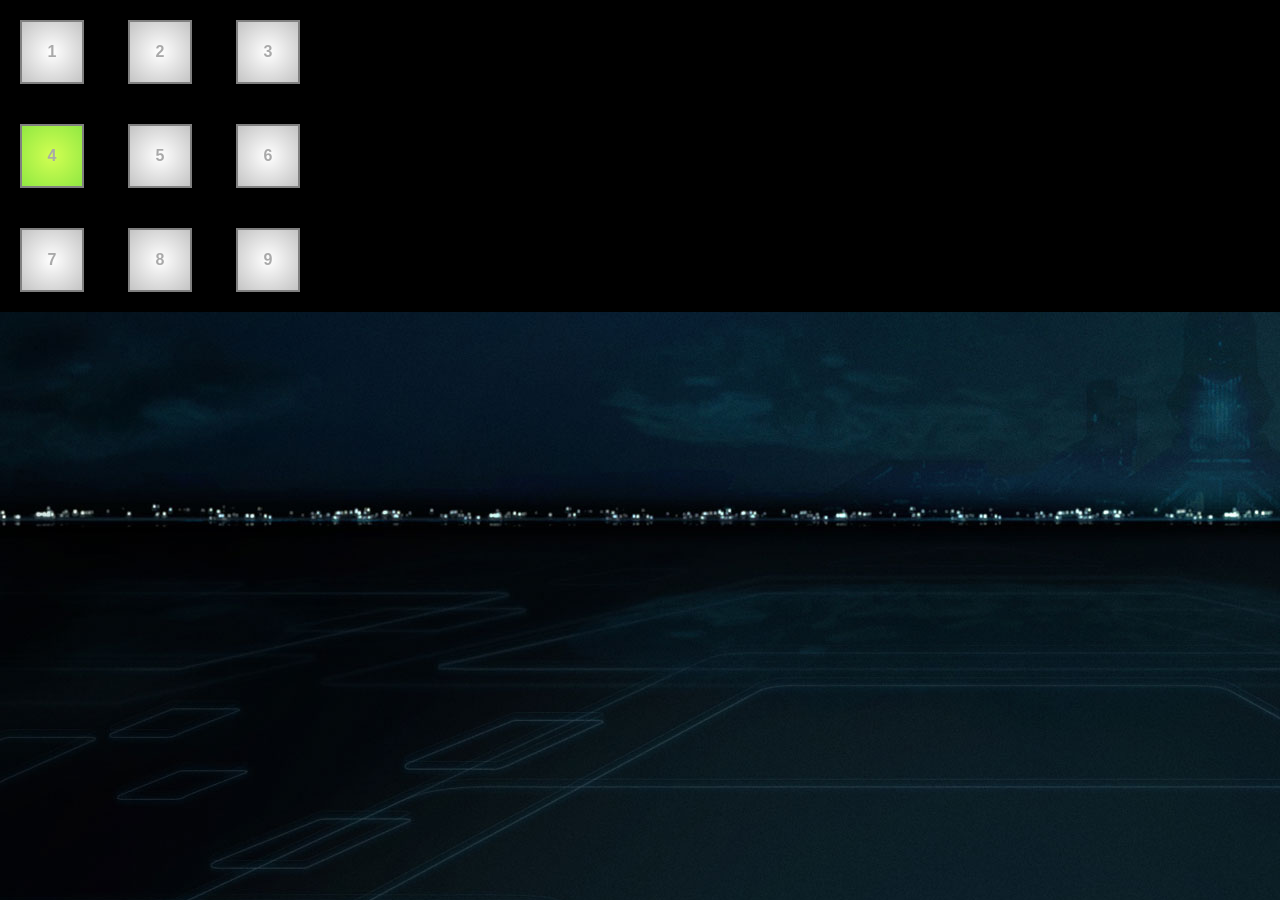
<file: client/grid.html>
<html>
<head>
    <title>MetaEden: GridEx</title>
    <link rel="stylesheet" href="css/mainNew.css">
</head>
<body>
<div class="gridWrapper">
    <div class=""gridRow">
        <div class="gridCell">1</div>
        <div class="gridCell">2</div>
        <div class="gridCell">3</div>
    </div>
    <div class=""gridRow">
        <div class="gridCell gridOn">4</div>
        <div class="gridCell">5</div>
        <div class="gridCell">6</div>
    </div>
    <div class=""gridRow">
        <div class="gridCell">7</div>
        <div class="gridCell">8</div>
        <div class="gridCell">9</div>
    </div>
</div>
</body>
</html>
</file>
<file: client/css/mainNew.css>
@font-face {
    font-family: 'Squada One';
    font-style: normal;
    font-weight: 400;
    src: local('Squada One'), local('SquadaOne-Regular'), url(../fonts/squada-one.woff2), url(http://fonts.gstatic.com/s/squadaone/v5/DIbfqh10Zkwc_Qd08Y0safk_vArhqVIZ0nv9q090hN8.woff2) format('woff2');
    unicode-range: U+0000-00FF, U+0131, U+0152-0153, U+02C6, U+02DA, U+02DC, U+2000-206F, U+2074, U+20AC, U+2212, U+2215, U+E0FF, U+EFFD, U+F000;
}
/* latin */
@font-face {
    font-family: 'Rajdhani';
    font-style: normal;
    font-weight: 400;
    src: local('Rajdhani'), local('Rajdhani-Regular'), url(../fonts/rajdhani.woff2),url(http://fonts.gstatic.com/s/rajdhani/v5/tz3398jtBIhi1rrADn6BZvesZW2xOQ-xsNqO47m55DA.woff2) format('woff2');
    unicode-range: U+0000-00FF, U+0131, U+0152-0153, U+02C6, U+02DA, U+02DC, U+2000-206F, U+2074, U+20AC, U+2212, U+2215, U+E0FF, U+EFFD, U+F000;
}
/* latin */
@font-face {
    font-family: 'Titillium Web';
    font-style: normal;
    font-weight: 400;
    src: local('Titillium Web'), local('TitilliumWeb-Regular'), url(../fonts/titillium.woff2), url(http://fonts.gstatic.com/s/titilliumweb/v4/7XUFZ5tgS-tD6QamInJTcZSnX671uNZIV63UdXh3Mg0.woff2) format('woff2');
    unicode-range: U+0000-00FF, U+0131, U+0152-0153, U+02C6, U+02DA, U+02DC, U+2000-206F, U+2074, U+20AC, U+2212, U+2215, U+E0FF, U+EFFD, U+F000;
}

body {
    background-color:#000000;
    background-image: url("../img/tempBG.jpg");
    color: #DDDDEE;
    margin:0;
}

.clearFix {
    clear:both;
}

.homeData {
    width:100%;
    margin:0;
    background-color: #67b168;
    height: 20px;
    color: #000000;
    padding:8px;
    font-family: 'Rajdhani', sans-serif;
    font-weight:bold;
    position: fixed;
    z-index:5;
}

.operator {

}

.stat {
    float:left;
    margin-right:30px;
}

.city {
    /*background-color: #31b0d5;*/
    /*opacity:0.6;*/
    width:3500px;

}

.building {
    /*background-color: #854733;*/
    /*opacity:0.6;*/
    padding-left:10px;
    padding-right:10px;
}

.sky {
    padding-top:800px;
}

.floor {
    /*background-color: #369455;*/
    /*opacity:0.6;*/
    padding-left:160px;
    background-image: url("../img/floor.png");
    height:188px;
    padding-top:60px;
}

.floorData {
    /*background-color: #369455;*/
    /*opacity:0.6;*/
    font-family: "Titillium Web";
    margin-top: -15px;
}

.room {
    display: inline-block;
    position: relative;
    background-image: url("../img/room000.png");
    /*opacity:0.8;*/
    font-family: "Titillium Web";
    width:315px;
    height:170px;
    margin-left:50px;
    float: left;
}

.roomButton {
    font-family: "Titillium Web";
    color:#AAAAAA;
    font-size: 12px;
    text-transform: uppercase;
    background-color: #333333;
    border-color:#555555;
    z-index:9001;
}

.roomTitle, .basement-room .roomTitle {
    font-family: "Titillium Web";
    color:#000000;
    font-size: 10px;
    text-transform: uppercase;
    text-align: center;
    z-index:5;
}

.roomTypeButton {
    position:absolute;
    top:25px;
    left:135px;
    margin-left:2px;
    z-index:5;
}

.roomChangeButtons {
    position:absolute;
    margin-top:30px;
    margin-left:20px;
    z-index:5;
}



.roomStats {
    position:absolute;
    font-family: "Titillium Web";
    color:#000000;
    font-size: 12px;
    text-transform: uppercase;
    margin-top:80px;
    width:100%;
    z-index:5;
}

.roomStatBox {
    text-align: center;
    z-index:5;
}

.basement-room{
    /*background-image: url('../img/meDirt.png');*/
    background-image: url("../img/room000.png");
    /*border:1px black solid;*/
}

.basementDecrypted {
    background-image: url('../img/room001.png');
    display: inline-block;
    position: relative;
    background-image: url("../img/room000.png");
    /*opacity:0.8;*/
    font-family: "Titillium Web";
    width:315px;
    height:170px;
    margin-left:30px;
    float: left;
}

.room-add {
    /*background-image: url('../img/meDirt.png');*/
    /*background-image: url("../img/levelBG.png");*/
    background-image: url("../img/grid10.png");
    /*background-image: url('../img/meDirt.png');*/
    /*background: rgba(0, 0, 0, .2);*/
    text-align: center;
    /*text-a*/
    /*vertical-align: middle;*/
    border:1px black solid;
    opacity:0.5;
    font-family: "Titillium Web";
    width:315px;
    height:170px;
    margin-left:30px;
    float: left;
}

.room-add-text {
    /*height: 200px;*/
    line-height: 170px;
    vertical-align: middle;

}

.room-add:hover {
    /*background: rgba(0, 0, 0, 1);*/
    opacity: .7;
    /*background-image: url("../img/room001.png");*/
    background-image: url('../img/meDirt.png');
}

.floorData {
    float:left;
    margin-left:-30px;
    margin-top:0px;
    border:1px;
    width:200px;
    height:100px;
    background-image:url("../img/concreteSmall.jpg");
    background-size: 100%;
    color: #BBBBBB;
    text-shadow: 0px 0px 4px #000000, 0px -4px 4px #000000, 0px -8px 6px #000000;
    font-family: "Titillium Web";
    font-size: 20px;
    text-transform: uppercase;
    text-align:center;
    padding-top:70px;
}

.addRoom {
    position:absolute;
    margin-left:-140px;
    margin-top:10px;
    font-family: "Titillium Web";
    color:#AAAAAA;
    font-size: 12px;
    text-transform: uppercase;
    background-color: #333333;
    border-color:#555555;
}

.foundation {
    clear: both;
    background-image: url("../img/foundation.png");
    height:40px;
    color: #669999;
    padding-top:124px;
    padding-left:10px;
    text-shadow: 0px 0px 4px #000000, 0px -4px 4px #000000;
    font-family: "Titillium Web";
    font-style: italic;
    font-size: 20px;
    text-transform: uppercase;
}

.ground {
    /*background-color: #31b0d5;*/
    background-image: url('../img/meDirt.png');
    padding-bottom:800px;
    background-size: 20%;
}

.basementTop {
    clear: both;
    height:40px;
    /*background-image: url("../img/basementTransition.png");*/
    background-image: url("../img/scaffoldSolid48.jpg");
    color: #666666;
    padding-top:8px;
    padding-left:10px;
    text-shadow: 0px 0px 2px #000000, 0px -2px 2px #000000, 0px -4px 4px #000000;
    font-family: "Titillium Web";
    font-style: italic;
    font-size: 20px;
    text-transform: uppercase;
}

.basement {
    padding-left:160px;
    /*background-image: url("../img/levelBG.png");*/
    background-image: url("../img/scaffold48.png");
    height:200px;
    padding-top:20px;
}

.levelData {
    float:left;
    margin-left:-150px;
    width:200px;
    height:100px;
    background-image:url("../img/concreteSmall.jpg");
    background-size: 100%;
    color: #BBBBBB;
    text-shadow: 0px 0px 4px #000000, 0px -4px 4px #000000, 0px -8px 6px #000000;
    font-family: "Titillium Web";
    font-size: 20px;
    text-transform: uppercase;
    text-align:center;
    padding-top:70px;
}

.level {
    background-image: url("../img/room000.png");
    /*opacity:0.8;*/
    font-family: "Titillium Web";
    width:315px;
    height:170px;
    margin-left:30px;
    float: left;
}


.roomLogistics {
     position:absolute;
     width:365px;
     height:220px;
     margin-top:-40px;
     margin-left:-25px;
     z-index:1;
     /*opacity:0;*/
     opacity:1;
     pointer-events:none;

 }

.basement-room .roomLogistics {
    position:absolute;
    width:365px;
    height:220px;
    margin-top:-65px;
    margin-left:-25px;
    z-index:1;
    opacity:1;
    pointer-events:none;

}

.roomLogistics:hover {
    opacity:1;
}

.roomLogiConnLeft {
    position:absolute;
    width:25px;
    height:125px;
    margin-top:50px;
}

.roomLogiConnTop {
    position:absolute;
    width:125px;
    height:25px;
    margin-left:120px;
}

.roomLogiConnRight {
    position:absolute;
    width:25px;
    height:125px;
    margin-top:50px;
    margin-left:340px;
}

.roomLogiConnBottom {
    position:absolute;
    width:125px;
    height:25px;
    margin-left:120px;
    margin-top:195px;
}

.roomLogiConnTop .logiItemsDuct { width:25px; height:25px; background-image:url("../img/logiPipesItemsVert.png"); display:inline-block; }
.roomLogiConnRight .logiItemsDuct { width:25px; height:25px; background-image:url("../img/logiPipesItems.png"); }
.roomLogiConnBottom .logiItemsDuct { width:25px; height:25px; background-image:url("../img/logiPipesItemsVert.png"); display:inline-block; }
.roomLogiConnLeft .logiItemsDuct { width:25px; height:25px; background-image:url("../img/logiPipesItems.png"); }

.roomLogiConnTop .logiBitsDuct { width:25px; height:25px; background-image:url("../img/logiPipesBitsVert.png"); display:inline-block;}
.roomLogiConnRight .logiBitsDuct { width:25px; height:25px; background-image:url("../img/logiPipesBits.png"); }
.roomLogiConnBottom .logiBitsDuct { width:25px; height:25px; background-image:url("../img/logiPipesBitsVert.png"); display:inline-block; }
.roomLogiConnLeft .logiBitsDuct { width:25px; height:25px; background-image:url("../img/logiPipesBits.png"); }

.roomLogiConnTop .logiEnergyDuct { width:25px; height:25px; background-image:url("../img/logiPipesEnergyVert.png"); display:inline-block; }
.roomLogiConnRight .logiEnergyDuct { width:25px; height:25px; background-image:url("../img/logiPipesEnergy.png"); }
.roomLogiConnBottom .logiEnergyDuct { width:25px; height:25px; background-image:url("../img/logiPipesEnergyVert.png"); display:inline-block; }
.roomLogiConnLeft .logiEnergyDuct { width:25px; height:25px; background-image:url("../img/logiPipesEnergy.png"); }

.roomLogiConnTop .logiWaterDuct { width:25px; height:25px; background-image:url("../img/logiPipesWaterVert.png"); display:inline-block; }
.roomLogiConnRight .logiWaterDuct { width:25px; height:25px; background-image:url("../img/logiPipesWater.png"); }
.roomLogiConnBottom .logiWaterDuct { width:25px; height:25px; background-image:url("../img/logiPipesWaterVert.png"); display:inline-block; }
.roomLogiConnLeft .logiWaterDuct { width:25px; height:25px; background-image:url("../img/logiPipesWater.png"); }

.roomLogiConnTop .logiHeatDuct { width:25px; height:25px; background-image:url("../img/logiPipesHeatVert.png"); display:inline-block; }
.roomLogiConnRight .logiHeatDuct { width:25px; height:25px; background-image:url("../img/logiPipesHeat.png"); }
.roomLogiConnBottom .logiHeatDuct { width:25px; height:25px; background-image:url("../img/logiPipesHeatVert.png"); display:inline-block; }
.roomLogiConnLeft .logiHeatDuct { width:25px; height:25px; background-image:url("../img/logiPipesHeat.png"); }


@keyframes logiActiveAnim {
    0% {background-color: rgba(255,255,255,0);}
    50% {background-color: rgba(255,255,255,1);}
    100% {background-color: rgba(255,255,255,0);}
}

.logiActive {
    animation-name:logiActiveAnim;
    animation-duration:2s;
    animation-iteration-count:infinite;
}


/* GRID STYLES */
/* ----------- */
.gridWrapper {
    background:black;
}

.gridRow {
}

.gridCell {
    margin:20px;
    display:inline-block;
    width:60px;
    height:60px;
    background: radial-gradient(ellipse at center, rgba(255,255,255,1) 0%, rgba(196,196,196,1) 100%);
    border:solid grey 2px;
    color:darkgrey;
    text-align:center;
    line-height:60px;
    font-family: "Helvetica Neue", Helvetica, Arial, sans-serif;
    font-weight:bold;
}

.gridCell:hover {
    background: radial-gradient(ellipse at center, rgba(255,175,75,1) 0%, rgba(255,146,10,1) 100%);
}

.gridOn {
    background: radial-gradient(ellipse at center, rgba(210,255,82,1) 0%, rgba(145,232,66,1) 100%);
}
</file>
